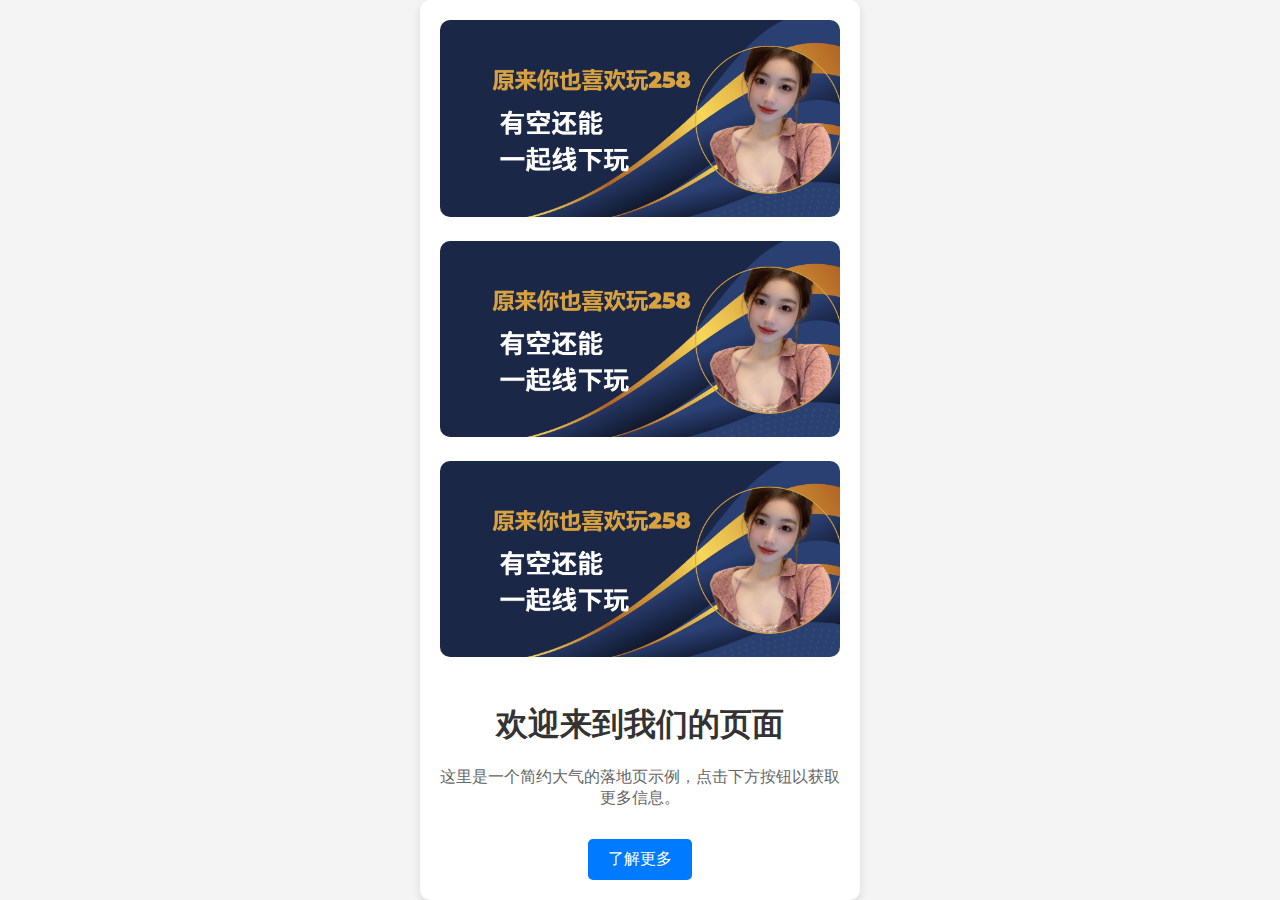
<file: 29m/pp.html>
<!DOCTYPE html>
<html lang="zh">
<head>
    <meta charset="UTF-8">
    <meta name="viewport" content="width=device-width, initial-scale=1.0">
    <title>落地页</title>
    <style>
        body {
            margin: 0;
            font-family: Arial, sans-serif;
            background-color: #f4f4f4;
            display: flex;
            justify-content: center;
            align-items: center;
            height: 100vh;
            text-align: center;
        }
        .container {
            background: #fff;
            border-radius: 10px;
            box-shadow: 0 4px 8px rgba(0, 0, 0, 0.1);
            padding: 20px;
            max-width: 400px;
        }
        h1 {
            color: #333;
            margin-bottom: 20px;
        }
        p {
            color: #666;
            margin-bottom: 30px;
        }
        .image {
            width: 100%;
            border-radius: 10px;
            margin-bottom: 20px;
        }
        .button {
            background-color: #007BFF;
            color: white;
            padding: 10px 20px;
            border: none;
            border-radius: 5px;
            cursor: pointer;
            font-size: 16px;
            transition: background-color 0.3s;
        }
        .button:hover {
            background-color: #0056b3;
        }
    </style>
</head>
<body>
    <div class="container">
        <img src="1.jpg" alt="示例图片" class="image">
		<img src="1.jpg" alt="示例图片" class="image">
		<img src="1.jpg" alt="示例图片" class="image">
        <h1>欢迎来到我们的页面</h1>
        <p>这里是一个简约大气的落地页示例，点击下方按钮以获取更多信息。</p>
        <button class="button" onclick="handleClick()">了解更多</button>
    </div>

    <script>
        function handleClick() {
            alert("感谢您的关注！");
            // 可以在这里添加更多功能，例如跳转到其他页面
        }
    </script>
</body>
</html>
</file>
